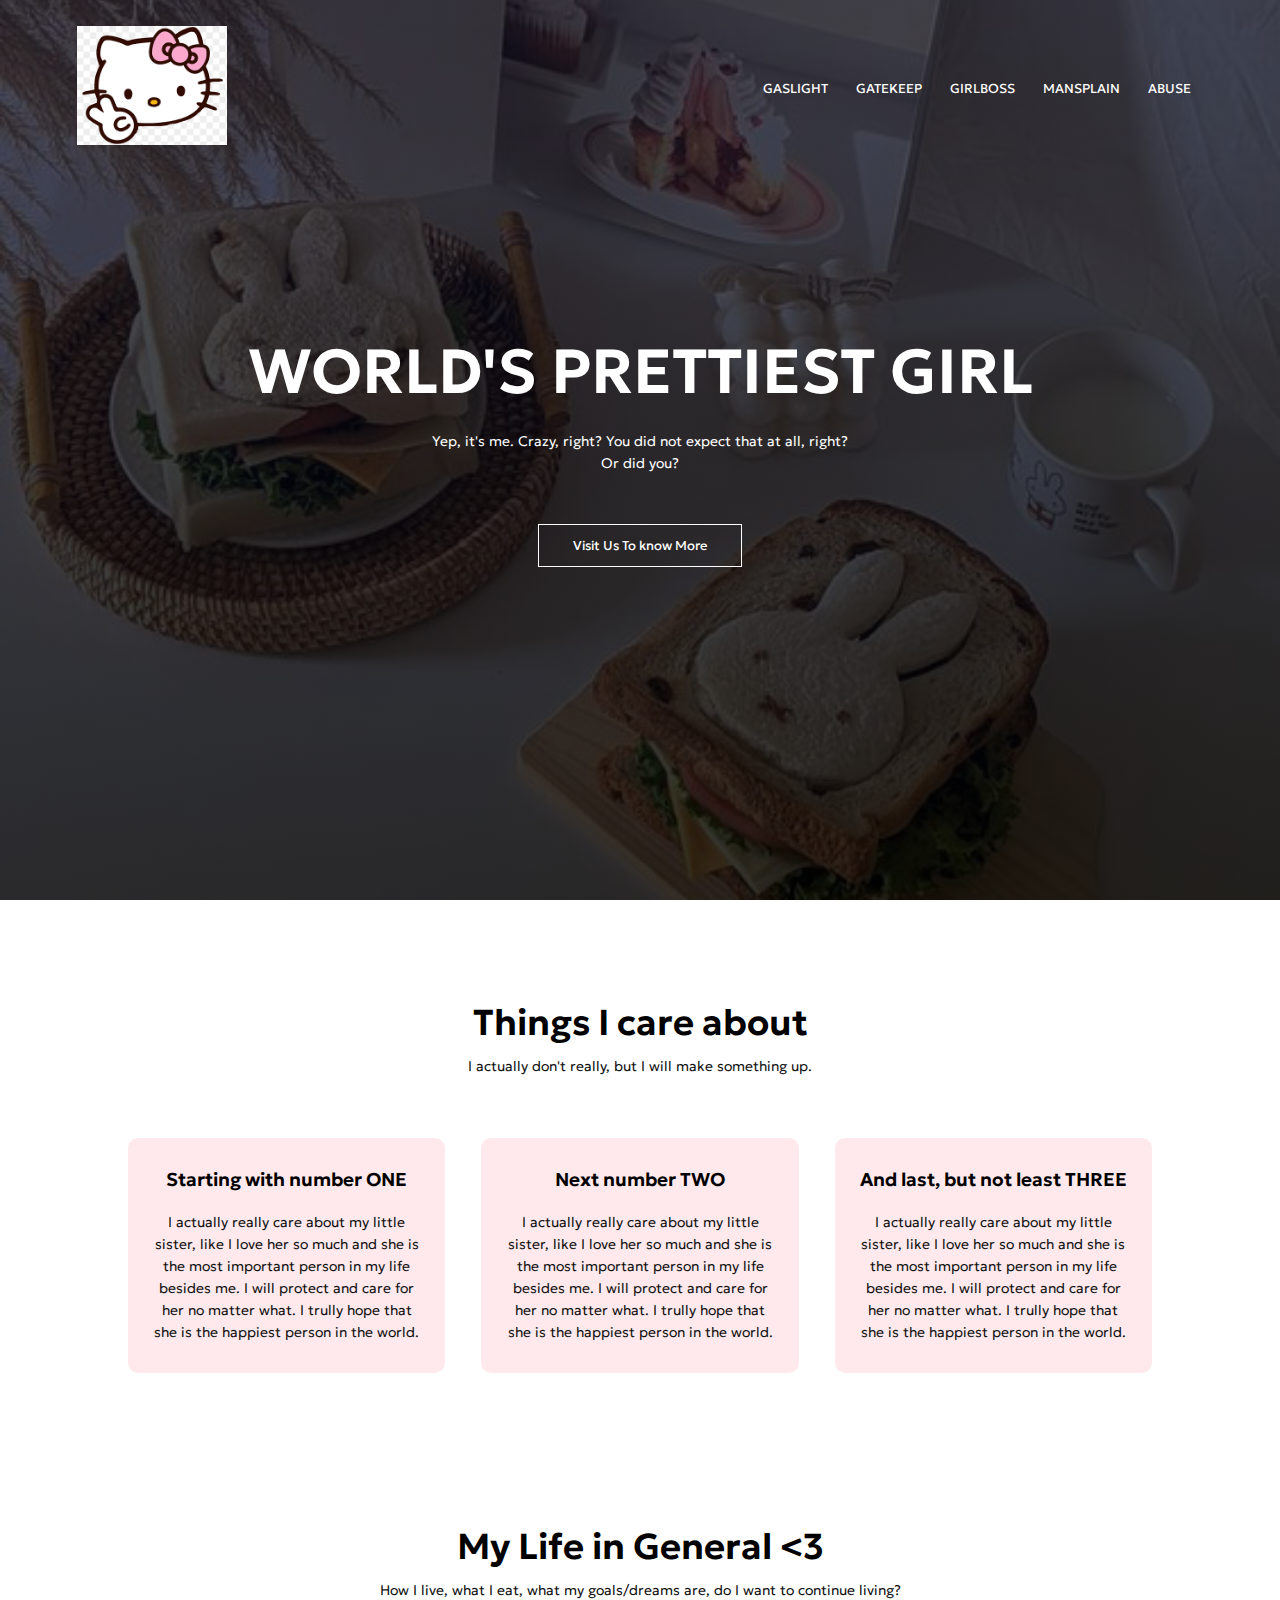
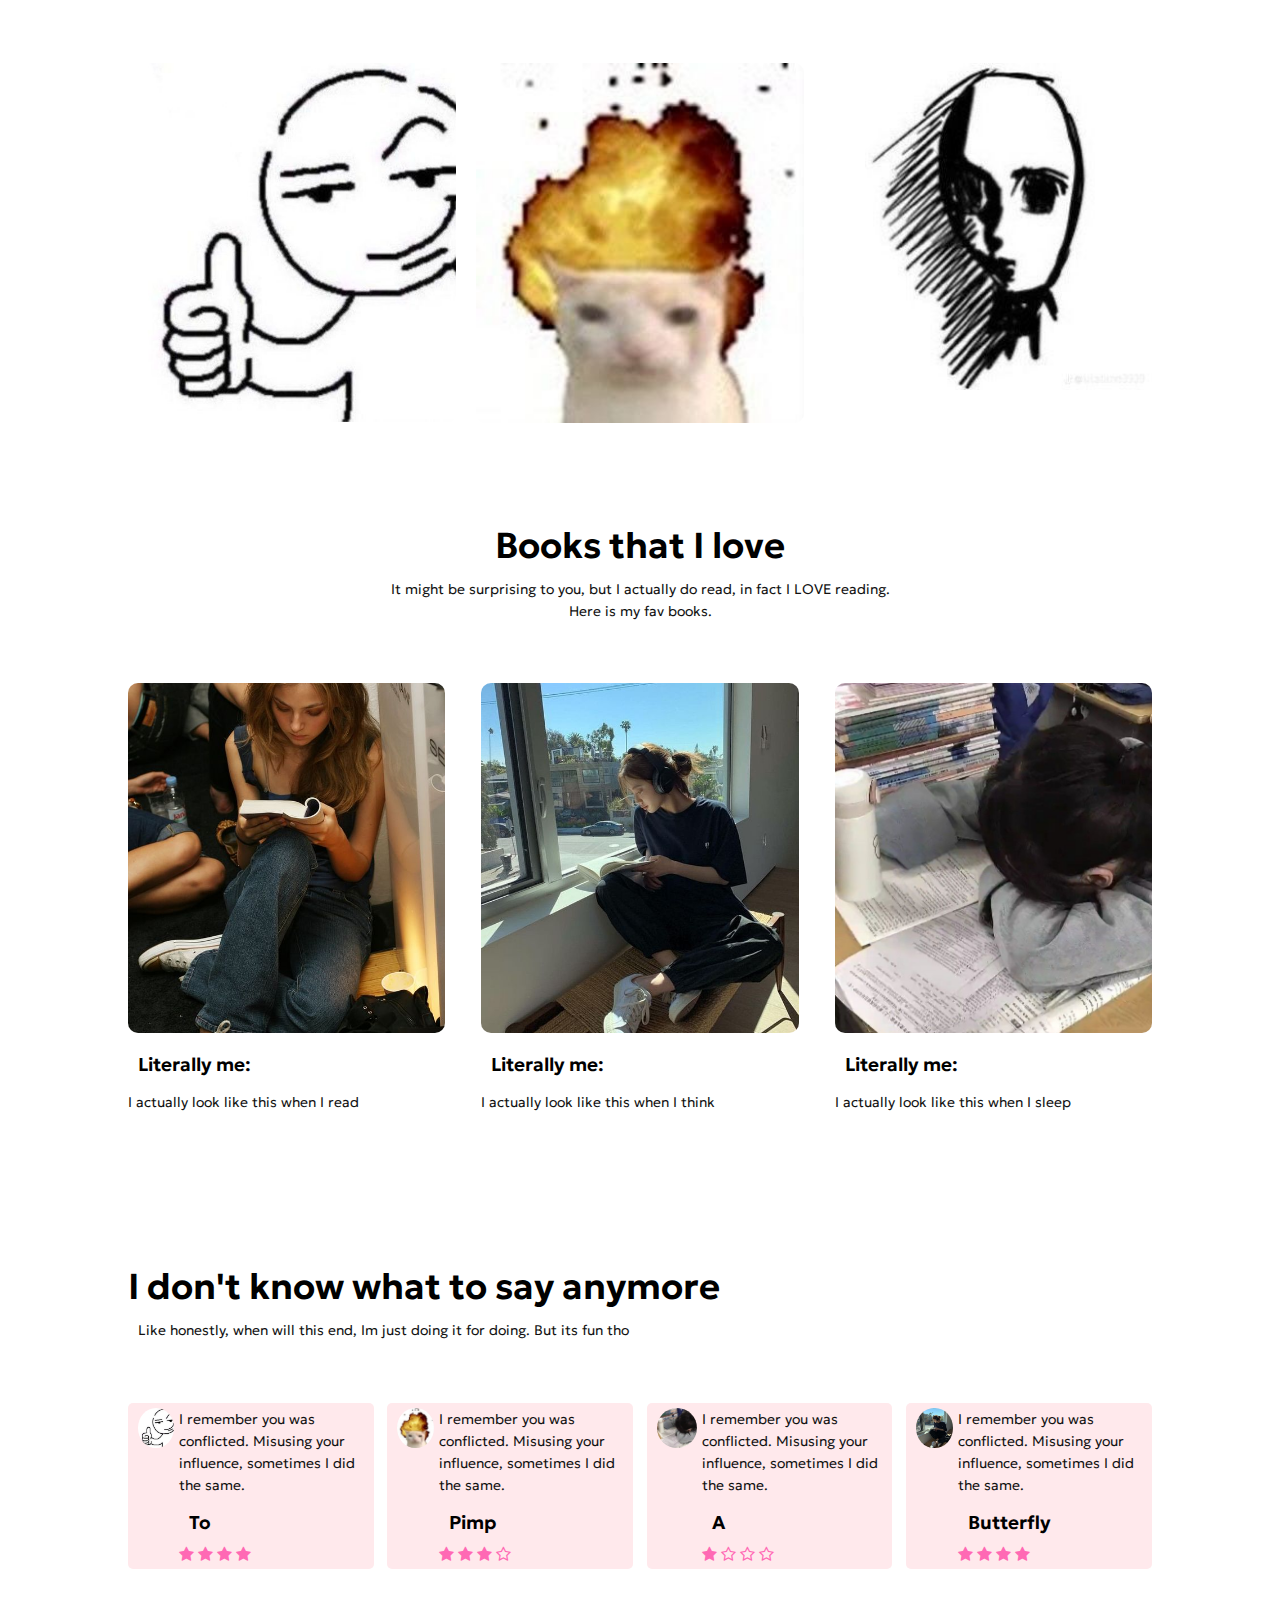
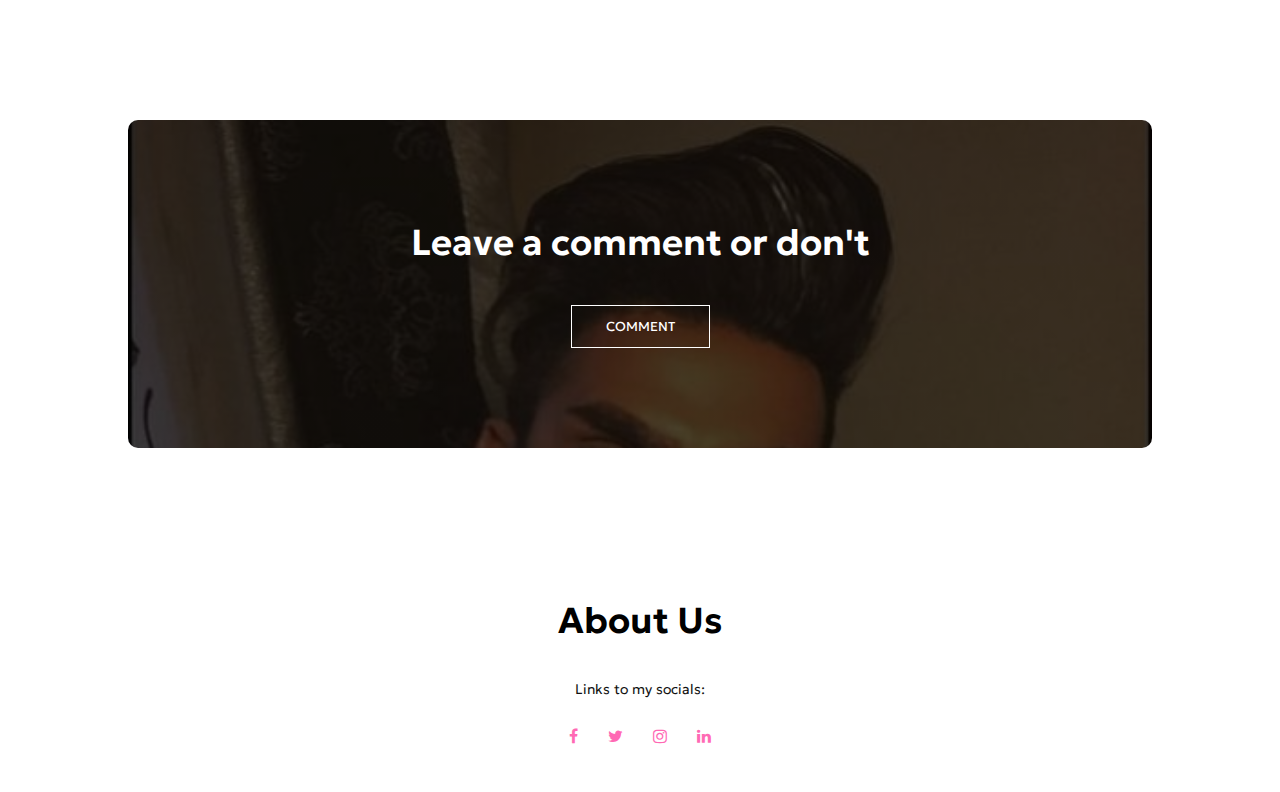
<file: index.html>
<!DOCTYPE html>
<html lang="en">
<head>
    <meta name="viewport" content="with=device - width, initial-scale=1.0">
    <title>SLAY</title>
    <link rel="stylesheet" href="style.css">
    <link rel="preconnect" href="https://fonts.googleapis.com">
    <link rel="preconnect" href="https://fonts.gstatic.com" crossorigin>
    <link href="https://fonts.googleapis.com/css2?family=Geologica:wght@100&display=swap" rel="stylesheet">
    <link rel="stylesheet" href="https://stackpath.bootstrapcdn.com/font-awesome/4.7.0/css/font-awesome.min.css">
</head>
<body>
    <section class="header">
        <nav>
            <a href="index.html"><img src="images/halou.png"></a>
            <div class = "nav-links" id="navlinks">
                <i class="fa fa-times" onclick = "hideMenu()"></i>
                <ul>
                    <li><a href = "about.html">GASLIGHT</a></li>
                    <li><a href = "">GATEKEEP</a></li>
                    <li><a href = "">GIRLBOSS</a></li>
                    <li><a href = "">MANSPLAIN</a></li>
                    <li><a href = "">ABUSE</a></li>
                </ul>
            </div>
            <i class="fa fa-bars" onclick="showMenu()"></i>
        </nav>
    <div class = "text-box">
        <h1>WORLD'S PRETTIEST GIRL</h1>
        <p>Yep, it's me. Crazy, right? You did not expect that at all, right?<br>Or did you?
        </p>
        <a href="" class ="hero-btn">Visit Us To know More</a>
    </div>

    </section>
    <!---course---->

    <section class="course">
        <h1>Things I care about</h1>
        <p>I actually don't really, but I will make something up.</p>
        <div class = "row">
            <div class = "course-col">
                <h3>Starting with number ONE</h3>
                <p>I actually really care about my little sister, like I love her so much
                    and she is the most important person in my life besides me. I will protect and
                    care for her no matter what. I trully hope that she is the happiest person in the world.</p>
                </div>
            <div class = "course-col">
                <h3>Next number TWO</h3>
                <p>I actually really care about my little sister, like I love her so much
                    and she is the most important person in my life besides me. I will protect and
                    care for her no matter what. I trully hope that she is the happiest person in the world.</p>
            </div>
            <div class = "course-col">
                <h3>And last, but not least THREE</h3>
                <p>I actually really care about my little sister, like I love her so much
                    and she is the most important person in my life besides me. I will protect and
                    care for her no matter what. I trully hope that she is the happiest person in the world.</p>
            </div>

        </div>
    </section>
   <!------ campus----->
    <section class="campus">
        <h1>My Life in General <3</h1>
        <p>How I live, what I eat, what my goals/dreams are, do I want to continue living?</p>
        <div class="row">
            <div class="campus-col">
                <img src="images/life.png">
                <div class="layer">
                    <h3>HAPPY</h3>
                </div>
            </div>
            <div class="campus-col">
                <img src="images/lov.png">
                <div class="layer">
                    <h3>CELM</h3>
                </div>
            </div>
            <div class="campus-col">
                <img src="images/liv.png">
                <div class="layer">
                    <h3>PEE</h3>
                </div>
            </div>
        </div>
    </section>
    <!---Facilitites--->
    <section class="facilities">
        <h1>Books that I love</h1>
        <p>It might be surprising to you, but I actually do read, in fact I LOVE reading.<br> Here is my fav books.</p>
        <div class="row">
            <div class="facilities-col">
                <img src = "images/lm.png">
                <h3>Literally me: </h3>
                <p>I actually look like this when I read</p>
            </div>
            <div class="facilities-col">
                <img src = "images/kjkj.png">
                <h3>Literally me: </h3>
                <p>I actually look like this when I think</p>
            </div>
            <div class="facilities-col">
                <img src = "images/sad.png">
                <h3>Literally me: </h3>
                <p>I actually look like this when I sleep</p>
            </div>
        </div>

    </section>
    <!----testimonials---->
    <section class="testimonials">
        <h1>I don't know what to say anymore</h1>
        <p>Like honestly, when will this end, Im just doing it for doing. But its fun tho</p>
        <div class="row">
            <div class="testimonials-col">
                <img src="images/life.png">
                <div>
                    <p>I remember you was conflicted. Misusing your influence, sometimes I did the same.</p>
                    <h3>To</h3>
                    <i class="fa fa-star"></i>
                    <i class="fa fa-star"></i>
                    <i class="fa fa-star"></i>
                    <i class="fa fa-star"></i>
                </div>
            </div>
            <div class="testimonials-col">
                <img src="images/lov.png">
                <div>
                    <p>I remember you was conflicted. Misusing your influence, sometimes I did the same.</p>
                    <h3>Pimp</h3>
                    <i class="fa fa-star"></i>
                    <i class="fa fa-star"></i>
                    <i class="fa fa-star"></i>
                    <i class="fa fa-star-o"></i>
                </div>
            </div>
            <div class="testimonials-col">
                <img src="images/sad.png">
                <div>
                    <p>I remember you was conflicted. Misusing your influence, sometimes I did the same.</p>
                    <h3>A</h3>
                    <i class="fa fa-star"></i>
                    <i class="fa fa-star-o"></i>
                    <i class="fa fa-star-o"></i>
                    <i class="fa fa-star-o"></i>
                </div>
            </div>
            <div class="testimonials-col">
                <img src="images/kjkj.png">
                <div>
                    <p>I remember you was conflicted. Misusing your influence, sometimes I did the same.</p>
                    <h3>Butterfly</h3>
                    <i class="fa fa-star"></i>
                    <i class="fa fa-star"></i>
                    <i class="fa fa-star"></i>
                    <i class="fa fa-star"></i>
                </div>
            </div>
        </div>
    </section>


    <!--- Call To Action --->
    <section class="cta">
        <h1>Leave a comment or don't</h1>
        <a href="" class = "hero-btn">COMMENT</a>
    </section>
    <section class="footer">
        <h1>About Us</h1>
        <p>Links to my socials: </p>
        <div class="icons">
            <i class="fa fa-facebook"></i>
            <i class="fa fa-twitter"></i>
            <i class="fa fa-instagram"></i>
            <i class="fa fa-linkedin"></i>
        </div>
    </section>
    <script>

        var navLinks = document.getElementById("navlinks");
        function showMenu(){
            navLinks.style.right = "0";
        }
        function hideMenu(){
            navLinks.style.right = "-200px";
        }

    </script>


</body>
</html>
</file>
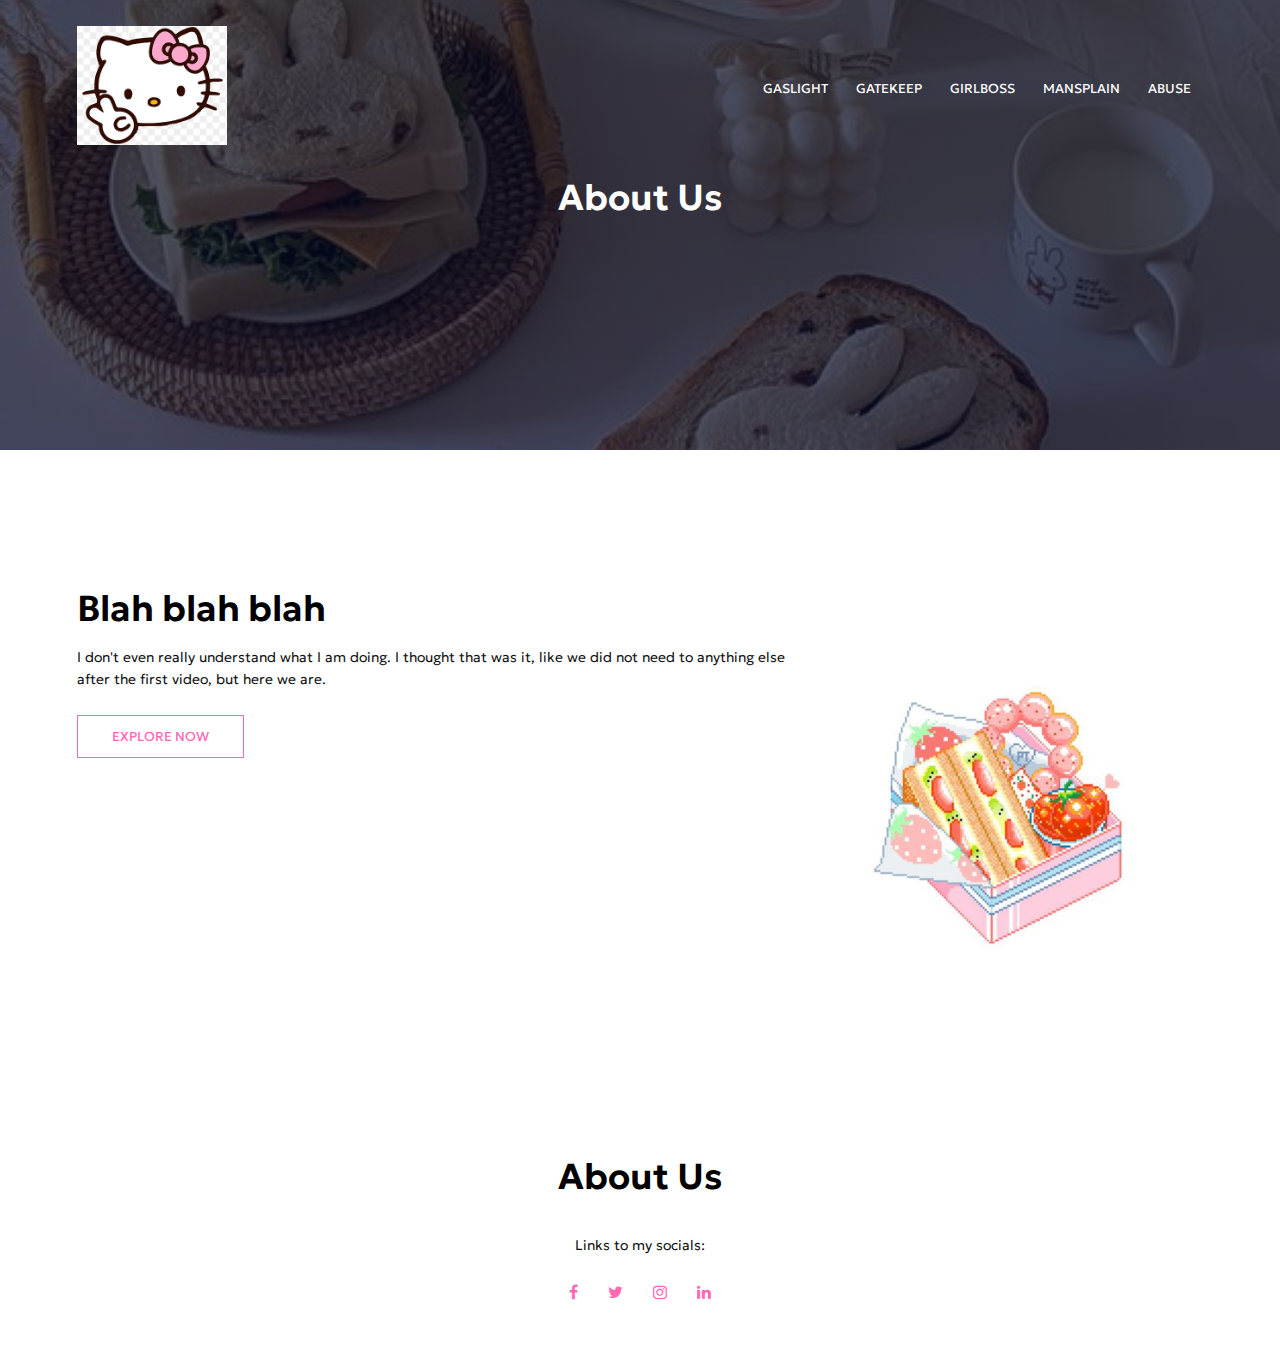
<file: about.html>
<!DOCTYPE html>
<html lang="en">
<head>
    <meta name="viewport" content="with=device - width, initial-scale=1.0">
    <title>SLAY</title>
    <link rel="stylesheet" href="style.css">
    <link rel="preconnect" href="https://fonts.googleapis.com">
    <link rel="preconnect" href="https://fonts.gstatic.com" crossorigin>
    <link href="https://fonts.googleapis.com/css2?family=Geologica:wght@100&display=swap" rel="stylesheet">
    <link rel="stylesheet" href="https://stackpath.bootstrapcdn.com/font-awesome/4.7.0/css/font-awesome.min.css">
</head>
<body>
    <section class="sub-header">
        <nav>
            <a href="index.html"><img src="images/halou.png"></a>
            <div class = "nav-links" id="navlinks">
                <i class="fa fa-times" onclick = "hideMenu()"></i>
                <ul>
                    <li><a href = "">GASLIGHT</a></li>
                    <li><a href = "">GATEKEEP</a></li>
                    <li><a href = "">GIRLBOSS</a></li>
                    <li><a href = "">MANSPLAIN</a></li>
                    <li><a href = "">ABUSE</a></li>
                </ul>
            </div>
            <i class="fa fa-bars" onclick="showMenu()"></i>
        </nav>
    <h1>About Us</h1>
    </section>
<!---- about us content ---->
    <section class="about-us">
        <div class="row">
            <div class="about-cal">
                <h1>Blah blah blah</h1>
                <p>
                    I don't even really understand what I am doing. I thought that was it, like we did not need to anything else
                    after the first video, but here we are.
                </p>
                <a href="" class="hero-btn red-btn">EXPLORE NOW</a>
            </div>
            <div class="about-col">
                <img src="images/cakes.png">
            </div>
        </div>
    </section>
    <section class="footer">
        <h1>About Us</h1>
        <p>Links to my socials: </p>
        <div class="icons">
            <i class="fa fa-facebook"></i>
            <i class="fa fa-twitter"></i>
            <i class="fa fa-instagram"></i>
            <i class="fa fa-linkedin"></i>
        </div>
    </section>
    <script>

        var navLinks = document.getElementById("navlinks");
        function showMenu(){
            navLinks.style.right = "0";
        }
        function hideMenu(){
            navLinks.style.right = "-200px";
        }

    </script>


</body>
</html>
</file>
<file: style.css>
*{
    margin: 0;
    padding: 0;
    font-family: 'Geologica', sans-serif;
}
.header{
    min-height: 100vh;
    width: 100%;
    background-image: linear-gradient(rgba(4, 9, 30, 0.7),rgba(0, 0, 0, 0.8)), url(images/coffee.png);
    background-position: center;
    background-size: cover;
    position:relative;
}
nav{
    display: flex;
    padding: 2% 6%;
    justify-content: space-between;
    align-items: center;
}
nav img{
    width: 150px;
}
.nav-links{
    flex: 1;
    text-align: right;
}
.nav-links ul li{
    list-style: none;
    display: inline-block;
    padding: 8px 12px;
    position: relative;
}
.nav-links ul li a{
    color: #fff;
    text-decoration: none;
    font-size: 13px;
}
.nav-links ul li::after{
    content: '';
    width: 0%;
    height: 2px;
    background: #ffe9ec;
    display: block;
    margin: auto;
    transition: 0.5s;
}
.nav-links ul li:hover::after{
    width: 100%;
}
.text-box{
    width: 90%;
    color: #fff;
    position: absolute;
    top: 50%;
    left: 50%;
    transform: translate(-50%, -50%);
    text-align: center;
}
.text-box h1{
    font-size: 62px;
}
.text-box p{
    margin: 10px 0 40px;
    font-size: 14px;
    color: #fff;
}
.hero-btn{
    display: inline-block;
    text-decoration: none;
    color: #fff;
    border: 1px solid #fff;
    padding: 12px 34px;
    font-size: 13px;
    background: transparent;
    position: relative;
    cursor: pointer;
}
.hero-btn:hover{
    border: 1px solid #ffe9ec;
    background: #ffe9ec;
    transition: 0.5s;
}
nav .fa{
    display: none;
}

@media(max-width: 700px){
    .text-box h1{
        font-size: 30px;
    }
    .nav-links ul li{
        display: block;
    }
    .nav-links{
        position: absolute;
        background: #ffc0cb;
        height: 100vh;
        width: 200px;
        top: 0;
        right: -200px;
        text-align: left;
        z-index: 2;
        transition: 1s;
    }
    nav .fa{
        display: block;
        color: #fff;
        margin: 10px;
        font-size: 22px;
        cursor: pointer;
    }
    .nav-links ul{
        padding: 30px;

    }
    .row{
        flex-direction: column;
    }
    .testimonials-col img{
        margin-left: 0;
        margin-right: 15px;
    }
    .cta h1{
        font-size: 24px;
    }
}
/*----course----*/
.course{
    width: 80%;
    margin: auto;
    text-align: center;
    padding-top: 100px;
}
h1{
    font-size: 36px;
    font-weight: 600;
}
p{
    color: #111;
    font-size: 14px;
    font-weight: 300;
    line-height: 22px;
    padding: 10px;
}
.row{
    margin-top: 5%;
    display: flex;
    justify-content: space-between;
}
.course-col{
    flex-basis: 31%;
    background: #ffe9ec;
    border-radius: 10px;
    margin-bottom: 5%;
    padding: 20px 12px;
    box-sizing: border-box;
    transition: 0.5s;
}
h3{
    text-align: center;
    font-weight: 600;
    margin: 10px;
}
.course-col:hover{
     box-shadow: 0 0 20px 0px rgba(0,0, 0, 0.2);
}
/*----campus----*/
.campus{
    width: 80%;
    margin: auto;
    text-align: center;
    padding-top: 100px;
}
.campus-col{
    flex-basis: 32%;
    border-radius: 10px;
    margin-bottom: relative;
    position: relative;
    overflow: hidden;
}
.campus-col img{
    width: 100%;
    display: block;
}
.layer{
    background: transparent;
    height: 100%;
    width: 100%;
    position: absolute;
    top: 0;
    left: 0;
    transition: 0.5s;
}
.layer:hover{
    background: rgba(300, 200, 200, 0.7);
}
.layer h3{
    width: 100%;
    font-weight: 500;
    font-size: 26px;
    bottom: 0;
    left: 50%;
    transform: translateX(-50%);
    position: absolute;
    opacity: 0;
    transition: 0.5s;
}
.layer:hover h3{
    bottom: 49%;
    opacity: 1;
}
/*----facilitites----*/
.facilities{
    width: 80%;
    margin: auto;
    text-align: center;
    padding-top: 100px;
    overflow: hidden;
}
.facilities-col{
    flex-basis: 31%;
    border-radius: 10px;
    margin-bottom: 5%;
    text-align: left;
}
.facilities-col img{
    width: 100%;
    border-radius: 10px;
    height: 350px;
    object-fit: cover;
}
.facilities-col p{
    padding: 0;
}
.facilities-col h3{
    margin-top: 16px;
    margin-bottom: 15px;
    text-align: left;
}
/*testimonials*/
.testimonials{
    width: 80%;
    margin: auto;
    padding-top: 100px;
    test-align: center;
}
.testimonials-col{
    flex-basis: 23%;
    border-radius: 5px;
    margin-bottom: 5%;
    text-align: left;
    background: #ffe9ec;
    padding: 5px;
    cursor: pointer;
    display: flex;
}
.testimonials-col img{
    height: 40px;
    margin-left: 5px;
    margin-right: 5px;
    border-radius: 50%;
}
.testimonials-col p{
    padding: 0;
}
.testimonials-col h3{
    margin-top: 15px;
    text-align: left;
}
.testimonials-col .fa{
    color: #ff69b4;
}
/*-----call to action----*/
.cta{
    margin: 100px auto;
    width: 80%;
    background-image: linear-gradient(rgba(0, 0, 0, 0.7), rgba(0, 0, 0, 0.7)), url(images/haha.png);
    background-position: top;
    background-size: cover;
    border-radius: 10px;
    text-align: center;
    padding: 100px 0;
}
.cta h1{
    color: #fff;
    margin-bottom: 40px;
    padding: 0;
}
.footer{
    width: 100%;
    text-align: center;
    padding: 30px 0;
}
.footer h1{
    margin-bottom: 25px;
    margin-top: 20px;
    font-weight: 600;
}
.icons .fa{
    color: #ff69b4;
    margin: 0 13px;
    cursor: pointer;
    padding: 18px 0;
}
/* about us page*/

.sub-header {
    height: 50vh;
    width: 100%;
    background-image: linear-gradient(rgba(4, 9, 30, 0.7), rgba(4, 9, 39, 0.7)), url(images/coffee.png);
    background-position: center;
    background-size: cover;
    text-align: center;
    color: #fff;
}
.about-us{
    width: 88%;
    margin: auto;
    padding-top: 80px;
    padding-bottom: 50px;
}
.about-col{
    flex-basis: 48%;
    padding: 30px 2px;
}
.about-col img{
    width: 100%;
}
.about-cal h1{
    padding-top: 0;
}
.about-cal p{
    padding: 15px 0 25px;
}
.red-btn{
    border: 1px solid #ff69b4;
    background: transparent;
    color: #ff69b4;
}
</file>
